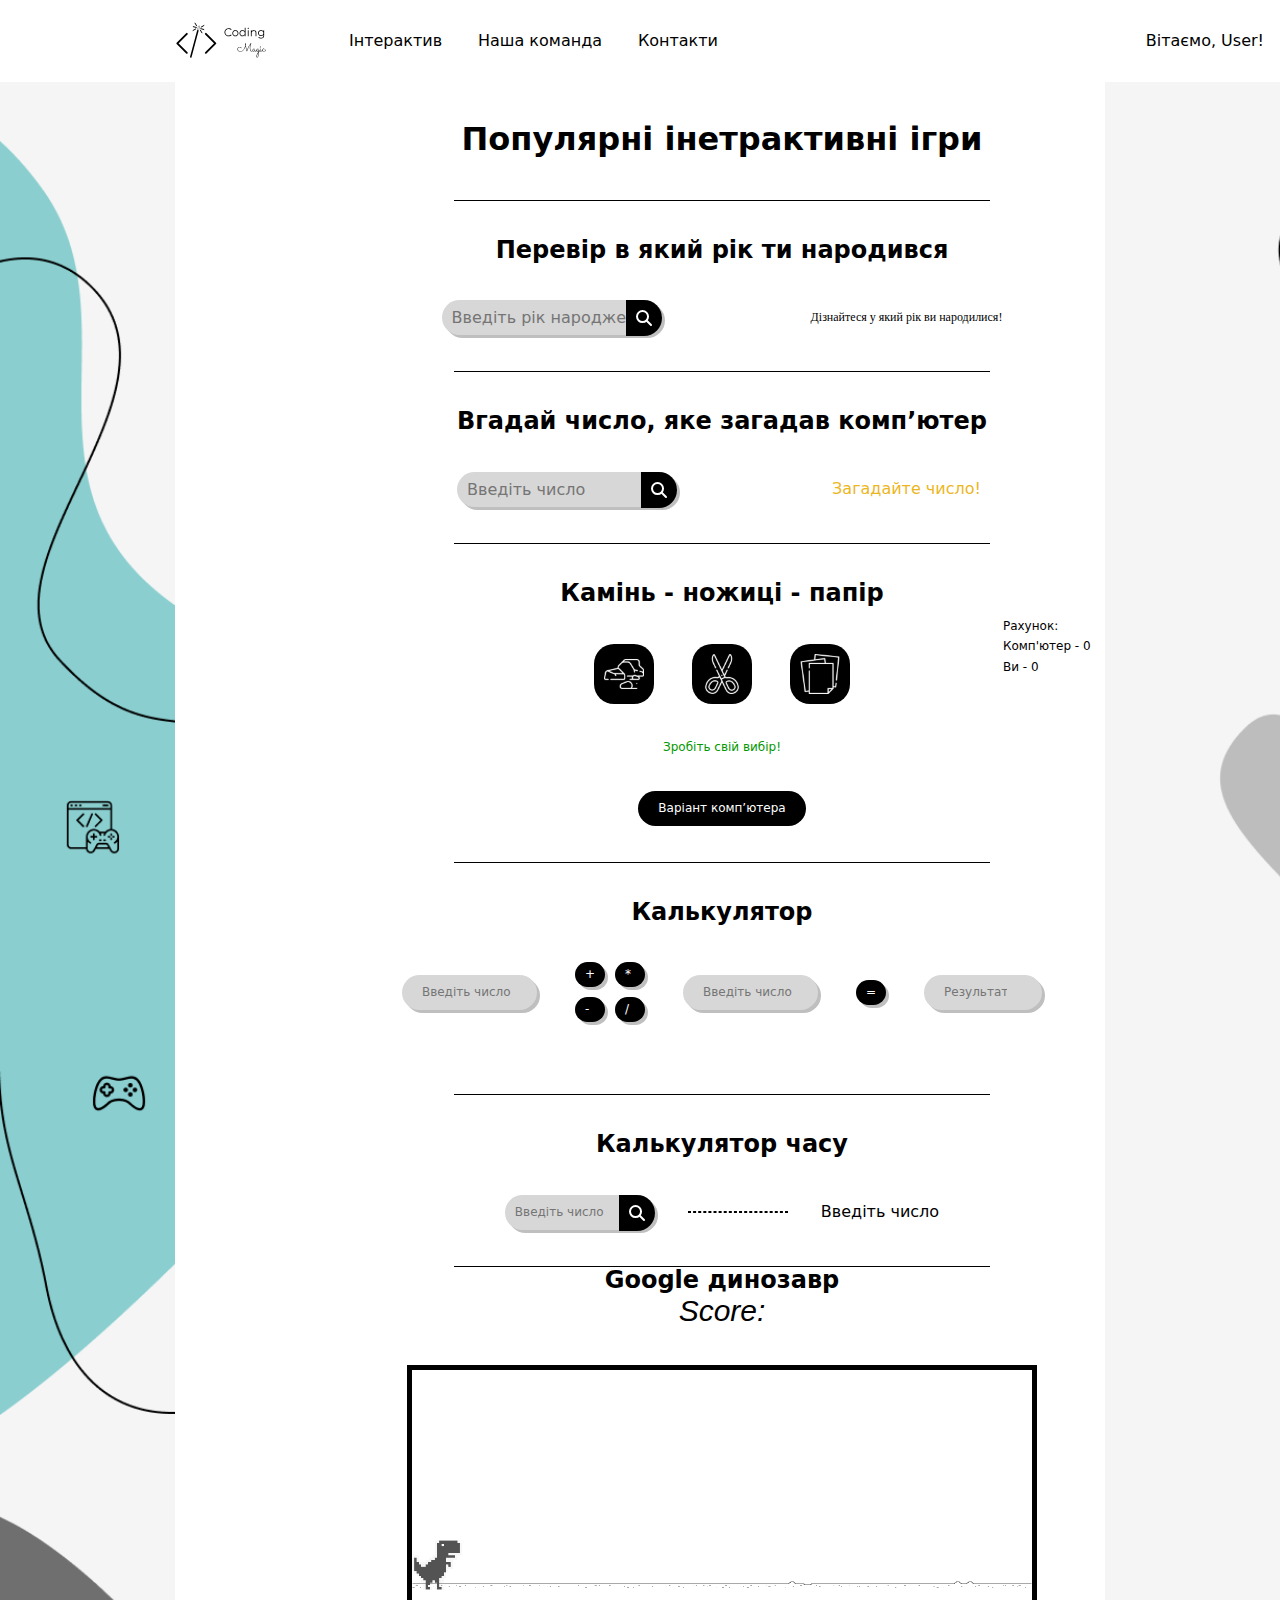
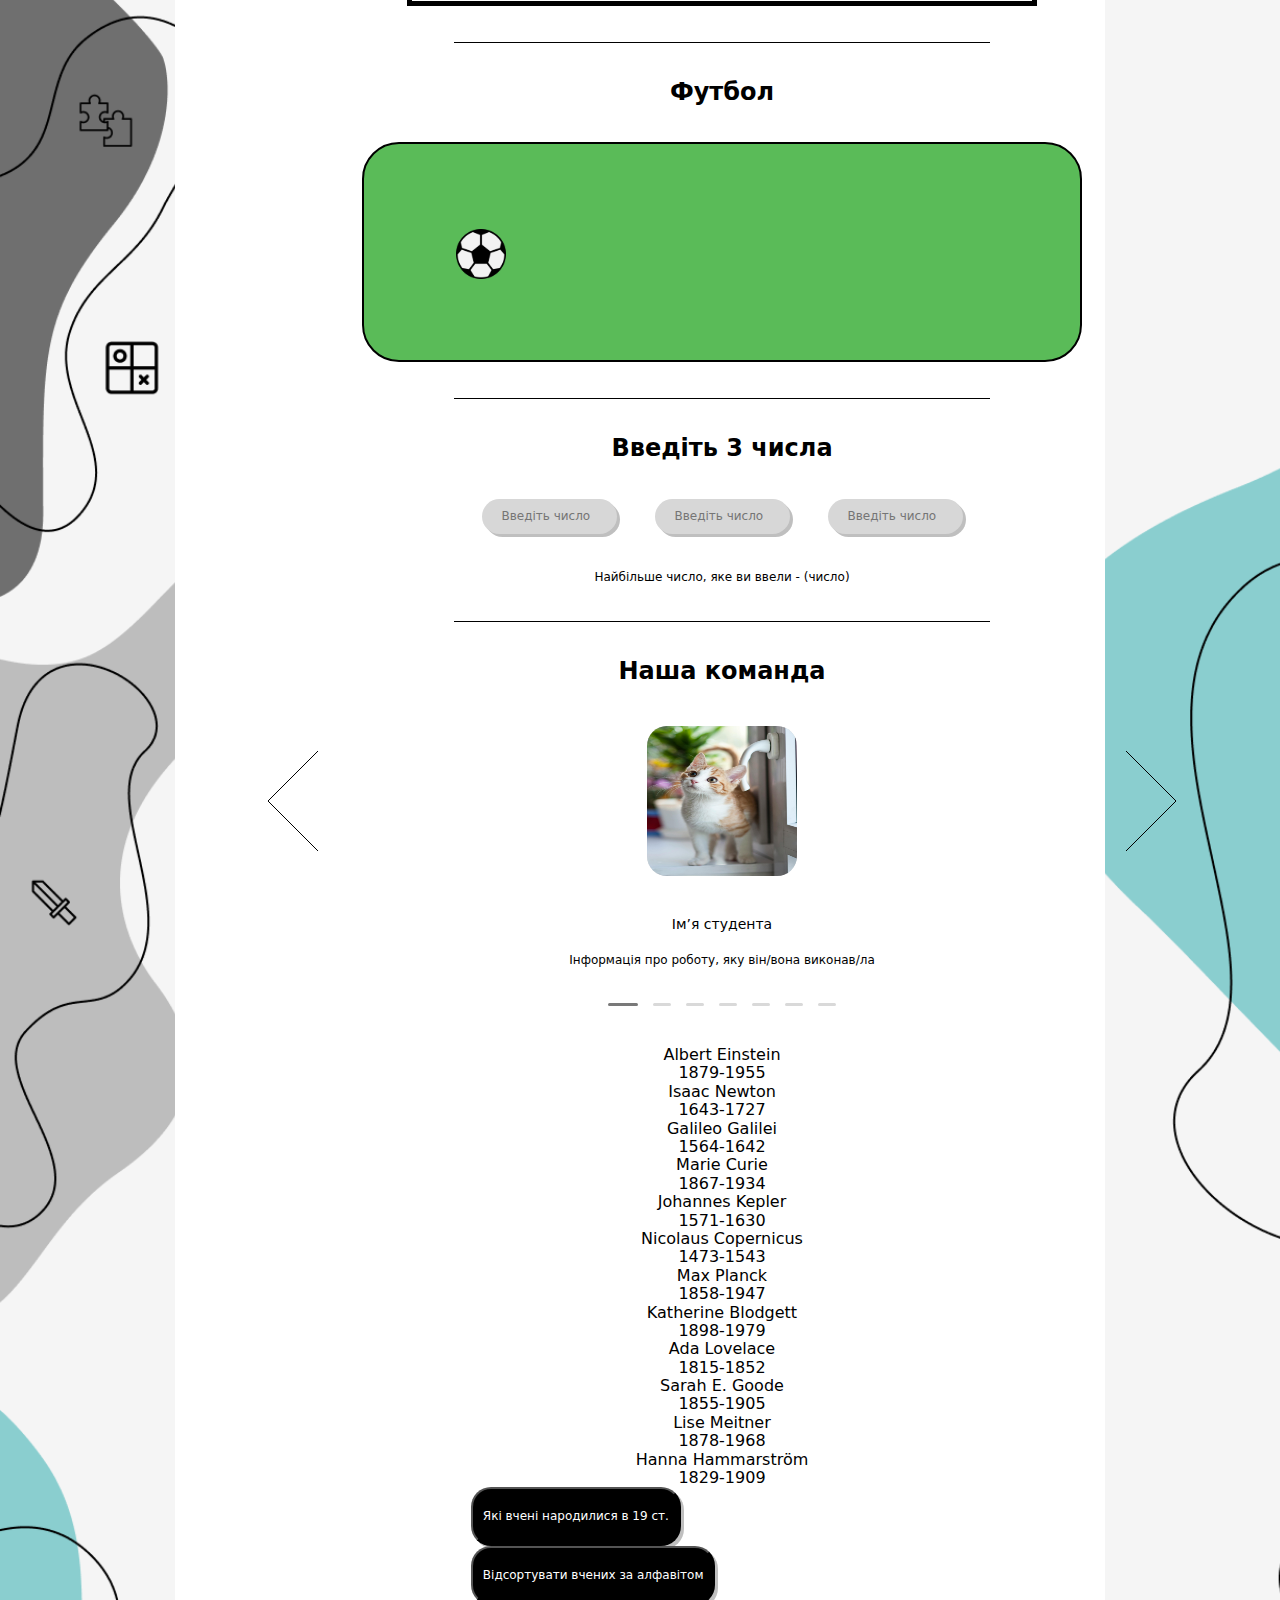
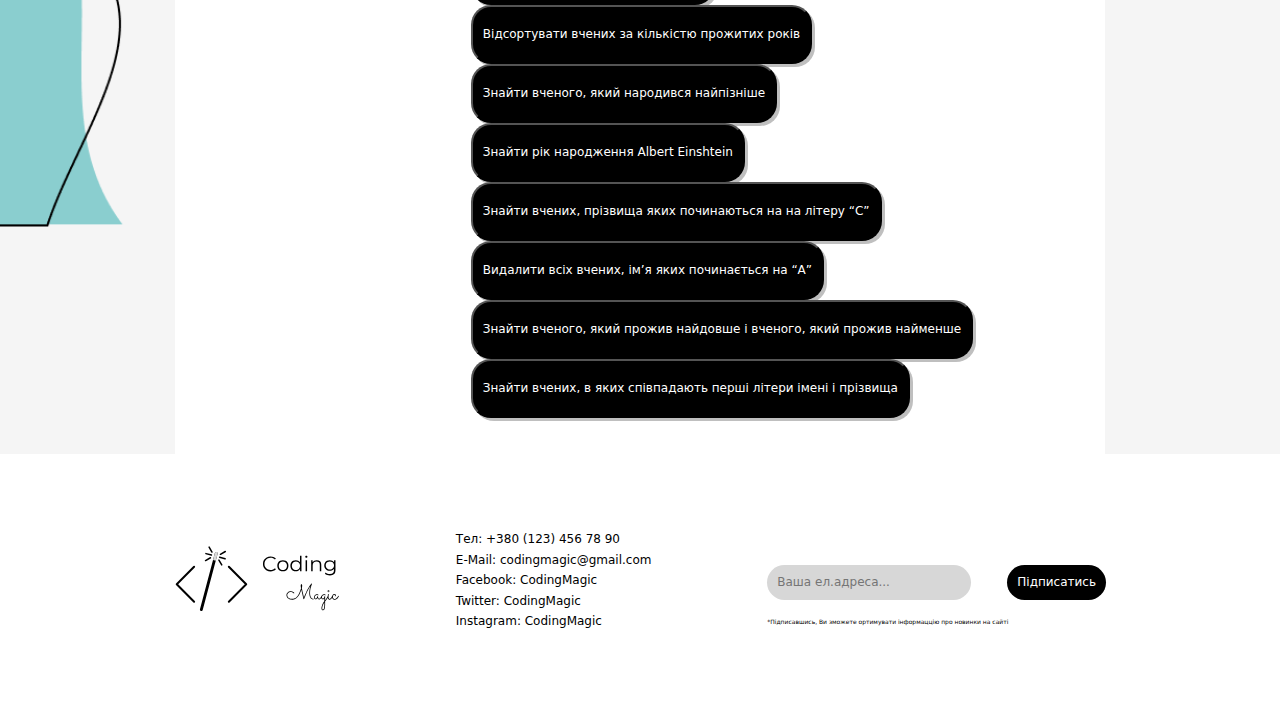
<file: index.html>
<!DOCTYPE html>
<html lang="en">
  <head>
    <meta charset="UTF-8" />
    <meta name="viewport" content="width=device-width, initial-scale=1.0" />
    <title>js</title>
    <link rel="stylesheet" href="./css/main.min.css" />
    <link
      rel="stylesheet"
      href="https://cdnjs.cloudflare.com/ajax/libs/modern-normalize/3.0.1/modern-normalize.min.css"
    />
  </head>
  <body>
    <header class="header" id="header">
      <section class="header-div">
        <a href="#" class="header-logo">
          <img
            src="./images/icons/headLogo.svg"
            alt="headLogo"
            class="header-logo-icon"
          />
        </a>

        <ul class="header-left">
          <li class="header-left_li">Інтерактив</li>
          <li class="header-left_li">Наша команда</li>
          <li class="header-left_li">Контакти</li>
        </ul>
        <ul class="header-right">
          <li class="header-right_li"></li>
          <li class="header-right_li"><p>Вітаємо, User!</p></li>
        </ul>
      </section>
    </header>
    <main class="main" id="main">
      <div class="main-div">
        <h1 class="main-div_h1">Популярні інетрактивні ігри</h1>
        <div class="main-div_line"></div>
        <!-- 1 -->
        <div class="main-firstGame">
          <h2 class="main-div_gamenames">Перевір в який рік ти народився</h2>
          <div class="main-firstGame_div">
            <form action="#" class="main-firstGame-form">
              <input
                type="number"
                placeholder="Введіть рік народження"
                class="main-firstGame-form_input"
                id="main-firstGame-form_input"
              />
              <button
                type="button"
                class="main-firstGame-form_btn"
                id="main-firstGame-form_btn"
              >
                <img src="./images/icons/sircleBtn.svg" alt="sircleBtn" />
              </button>
            </form>
            <p class="main-firstGame_text" id="main-firstGame_text">
              Дізнайтеся у який рік ви народилися!
            </p>
          </div>
        </div>
        <!-- 1 -->

        <!-- 2 -->
        <div class="main-div_line"></div>
        <div class="main-secondGame">
          <h2 class="main-div_gamenames">
            Вгадай число, яке загадав комп’ютер
          </h2>
          <div class="main-secondGame_div">
            <form class="main-secondGame-form">
              <input
                id="input"
                class="main-secondGame-form_input"
                placeholder="Введіть число"
              />
              <button
                id="button"
                type="button"
                class="main-secondGame-form_btn"
              >
                <img src="./images/icons/sircleBtn.svg" alt="sircleBtn" />
              </button>
            </form>

            <p id="userWin" class="main-secondGame_userWin">Загадайте число!</p>
            <p id="p" class="main-secondGame_textPc"></p>
          </div>
        </div>
        <!-- 2 -->

        <!-- 3 -->
        <div class="main-div_line"></div>

        <div class="main-thirdGame">
          <h2 class="main-div_gamenames">Камінь - ножиці - папір</h2>
          <div class="main-thirdGame-centreDiv">
            <div class="main-thirdGame_positionDiv">
              <div class="main-thirdGame-choices">
                <button class="main-thirdGame-choices_btn" data-choice="камінь">
                  <img src="./images/icons/stone.svg" alt="rock" />
                </button>
                <button class="main-thirdGame-choices_btn" data-choice="ножиці">
                  <img src="./images/icons/scissors.svg" alt="scissors" />
                </button>
                <button class="main-thirdGame-choices_btn" data-choice="папір">
                  <img src="./images/icons/paper.svg" alt="paper" />
                </button>
              </div>
            </div>
            <p id="result" class="main-thirdGame_result">Зробіть свій вибір!</p>
            <div class="main-thirdGame-divPcResult">
              <p id="message" class="main-thirdGame-divPcResult_p">
                Варіант комп’ютера
              </p>
            </div>
          </div>
          <div class="main-thirdGame-divScore">
            <p id="score" class="main-thirdGame-divScore_p">
              Рахунок: <br />
              Комп'ютер - 0 <br />
              Ви - 0
            </p>
          </div>
        </div>

        <!-- 3 -->

        <!-- 4 -->
        <div class="main-div_line"></div>
        <div class="main-fourthGame">
          <h2 class="main-div_gamenames">Калькулятор</h2>
          <div class="main-fourthGame-divPosition">
            <input
              id="calcNum1Type"
              class="main-fourthGame_input"
              placeholder="Введіть число"
            />
            <div class="main-fourthGame-divOptions">
              <button
                type="button"
                class="main-fourthGame-divOptions_btn"
                id="btnPlus"
              >
                +
              </button>
              <button
                type="button"
                class="main-fourthGame-divOptions_btn"
                id="btnMultiply"
              >
                *
              </button>
              <button
                type="button"
                class="main-fourthGame-divOptions_btn"
                id="btnMinus"
              >
                -
              </button>
              <button
                type="button"
                class="main-fourthGame-divOptions_btn"
                id="btnDivide"
              >
                /
              </button>
            </div>
            <input
              id="calcNum2Type"
              class="main-fourthGame_input"
              placeholder="Введіть число"
            />
            <button
              type="button"
              id="calcResult"
              class="main-fourthGame-divOptions_btn"
            >
              =
            </button>
            <input
              type="number"
              id="calcNumResult"
              class="main-fourthGame_inputResult"
              placeholder="Результат"
              readonly
            />
          </div>
        </div>
        <!-- 4 -->

        <!-- 5 -->
        <div class="main-div_line"></div>
        <section class="main-fifthGame">
          <h2 class="main-div_gamenames">Калькулятор часу</h2>
          <div class="main-fifthGame-convert">
            <form class="main-fifthGame-form">
              <input
                type="number"
                id="minutesInput"
                placeholder="Введіть число"
                c
                class="main-fifthGame-form_input"
              />
              <button
                id="convertBtn"
                class="main-fifthGame-form_btn"
                type="subm"
              >
                <img src="./images/icons/sircleBtn.svg" alt="sircleBtn" />
              </button>
            </form>
            <div class="main-fifthGame-convert_divide"></div>
            <p id="hourResult" class="main-fifthGame-convert_result">
              Введіть число
            </p>
          </div>
        </section>
        <!-- 5 -->

        <!-- 6 -->
        <div class="main-div_line"></div>
        <h2 class="main-div_gamenames">Google динозавр</h2>
        <p id="score" class="score">Score: <span id="scoreSpan"></span></p>
        <div class="game">
          <div id="player" class="player"></div>
          <div id="road" class="road"></div>
          <div id="block" class="block"></div>
        </div>
        <!-- 6 -->

        <!-- 7 -->
        <div class="main-div_line"></div>
        <section class="main-seventhGame">
          <h2 class="main-div_gamenames">Футбол</h2>
          <div class="main-seventhGame_pos">
            <div class="main-seventhGame-footballField">
              <img
                src="./images/icons/football.svg"
                alt="football"
                class="main-seventhGame-footballField_ball"
                id="ball-svg"
              />
            </div>
          </div>
        </section>
        <!-- 7 -->

        <!-- 8 -->
        <div class="main-div_line"></div>
        <div class="main-eighthGame">
          <h2 class="main-div_gamenames">Введіть 3 числа</h2>
          <div class="main-eighthGame-inpDiv">
            <input
              id="eighthGameInputNum1"
              placeholder="Введіть число"
              class="main-eighthGame-inpDiv_inp"
            />
            <input
              id="eighthGameInputNum2"
              placeholder="Введіть число"
              class="main-eighthGame-inpDiv_inp"
            />
            <input
              id="eighthGameInputNum3"
              placeholder="Введіть число"
              class="main-eighthGame-inpDiv_inp"
            />
          </div>
          <p
            class="main-eighthGame_text"
            id="eighthGameText"
            onclick="findMax()"
          >
            Найбільше число, яке ви ввели - (число)
          </p>
        </div>

        <!-- 8 -->

        <!-- 9 -->
        <div class="main-div_line"></div>
        <div class="main-slider">
          <h2 class="main-div_gamenames">Наша команда</h2>
          <div class="main-slider_position">
            <div class="main-slider-arrow" id="slider-prev">
              <img src="./images/icons/ArrowL.svg" alt="ArrowL" />
            </div>
            <div class="main-slider-content">
              <div class="main-slider-content_line">
                <div class="div1">
                  <img
                    src="./images/ourTeam/cat1.jpg"
                    alt="cat1"
                    class="main-slider-content_img"
                  />
                </div>
                <div class="div2">
                  <img
                    src="./images/ourTeam/cat2.jpg"
                    alt="cat2"
                    class="main-slider-content_img"
                  />
                </div>
                <div class="div3">
                  <img
                    src="./images/ourTeam/cat3.jpg"
                    alt="cat3"
                    class="main-slider-content_img"
                  />
                </div>
                <div class="div4">
                  <img
                    src="./images/ourTeam/cat4.jpg"
                    alt="cat4"
                    class="main-slider-content_img"
                  />
                </div>
                <div class="div1">
                  <img
                    src="./images/ourTeam/cat5.jpg"
                    alt="cat5"
                    class="main-slider-content_img"
                  />
                </div>
                <div class="div2">
                  <img
                    src="./images/ourTeam/cat6.jpg"
                    alt="cat6"
                    class="main-slider-content_img"
                  />
                </div>
                <div class="div3">
                  <img
                    src="./images/ourTeam/cat7.jpg"
                    alt="cat7"
                    class="main-slider-content_img"
                  />
                </div>
              </div>
            </div>
            <div class="main-slider-arrow" id="slider-next">
              <img src="./images/icons/ArrowR.svg" alt="ArrowR" />
            </div>
          </div>
          <p class="main-slider_name">Ім’я студента</p>
          <p class="main-slider_about">
            Інформація про роботу, яку він/вона виконав/ла
          </p>
          <div class="main-slider-pagination">
            <span class="main-slider_dot active"></span>
            <span class="main-slider_dot"></span>
            <span class="main-slider_dot"></span>
            <span class="main-slider_dot"></span>
            <span class="main-slider_dot"></span>
            <span class="main-slider_dot"></span>
            <span class="main-slider_dot"></span>
          </div>
        </div>

        <!-- 9 -->

        <!-- 10 -->
        <section class="scientist-section">
          <h2 class="visually-hidden"></h2>
          <div class="container">
            <div class="parent-div-scientist">
              <div class="div-scientist scientistDescription1">
                <ul class="private-scientist-info-ul">
                  <li class="private-scientist-info-li">
                    <p class="scientist-name">Albert Einstein</p>
                  </li>
                  <li class="private-scientist-info-li">
                    <p class="scientist-years">1879-1955</p>
                  </li>
                </ul>
              </div>
              <div class="div-scientist scientistDescription2">
                <ul class="private-scientist-info-ul">
                  <li class="private-scientist-info-li">
                    <p class="scientist-name">Isaac Newton</p>
                  </li>
                  <li class="private-scientist-info-li">
                    <p class="scientist-years">1643-1727</p>
                  </li>
                </ul>
              </div>
              <div class="div-scientist scientistDescription3">
                <ul class="private-scientist-info-ul">
                  <li class="private-scientist-info-li">
                    <p class="scientist-name">Galileo Galilei</p>
                  </li>
                  <li class="private-scientist-info-li">
                    <p class="scientist-years">1564-1642</p>
                  </li>
                </ul>
              </div>
              <div class="div-scientist scientistDescription4">
                <ul class="private-scientist-info-ul">
                  <li class="private-scientist-info-li">
                    <p class="scientist-name">Marie Curie</p>
                  </li>
                  <li class="private-scientist-info-li">
                    <p class="scientist-years">1867-1934</p>
                  </li>
                </ul>
              </div>
              <div class="div-scientist scientistDescription5">
                <ul class="private-scientist-info-ul">
                  <li class="private-scientist-info-li">
                    <p class="scientist-name">Johannes Kepler</p>
                  </li>
                  <li class="private-scientist-info-li">
                    <p class="scientist-years">1571-1630</p>
                  </li>
                </ul>
              </div>
              <div class="div-scientist scientistDescription6">
                <ul class="private-scientist-info-ul">
                  <li class="private-scientist-info-li">
                    <p class="scientist-name">Nicolaus Copernicus</p>
                  </li>
                  <li class="private-scientist-info-li">
                    <p class="scientist-years">1473-1543</p>
                  </li>
                </ul>
              </div>
              <div class="div-scientist scientistDescription7">
                <ul class="private-scientist-info-ul">
                  <li class="private-scientist-info-li">
                    <p class="scientist-name">Max Planck</p>
                  </li>
                  <li class="private-scientist-info-li">
                    <p class="scientist-years">1858-1947</p>
                  </li>
                </ul>
              </div>
              <div class="div-scientist scientistDescription8">
                <ul class="private-scientist-info-ul">
                  <li class="private-scientist-info-li">
                    <p class="scientist-name">Katherine Blodgett</p>
                  </li>
                  <li class="private-scientist-info-li">
                    <p class="scientist-years">1898-1979</p>
                  </li>
                </ul>
              </div>
              <div class="div-scientist scientistDescription9">
                <ul class="private-scientist-info-ul">
                  <li class="private-scientist-info-li">
                    <p class="scientist-name">Ada Lovelace</p>
                  </li>
                  <li class="private-scientist-info-li">
                    <p class="scientist-years">1815-1852</p>
                  </li>
                </ul>
              </div>
              <div class="div-scientist scientistDescription10">
                <ul class="private-scientist-info-ul">
                  <li class="private-scientist-info-li">
                    <p class="scientist-name">Sarah E. Goode</p>
                  </li>
                  <li class="private-scientist-info-li">
                    <p class="scientist-years">1855-1905</p>
                  </li>
                </ul>
              </div>
              <div class="div-scientist scientistDescription11">
                <ul class="private-scientist-info-ul">
                  <li class="private-scientist-info-li">
                    <p class="scientist-name">Lise Meitner</p>
                  </li>
                  <li class="private-scientist-info-li">
                    <p class="scientist-years">1878-1968</p>
                  </li>
                </ul>
              </div>
              <div class="div-scientist scientistDescription12">
                <ul class="private-scientist-info-ul">
                  <li class="private-scientist-info-li">
                    <p class="scientist-name">Hanna Hammarström</p>
                  </li>
                  <li class="private-scientist-info-li">
                    <p class="scientist-years">1829-1909</p>
                  </li>
                </ul>
              </div>
            </div>
            <div class="buttons-parent-div">
              <div class="buttons-left-child">
                <button id="scientist-button-1" class="scientist-li-button">
                  Які вчені народилися в 19 ст.
                </button>

                <button id="scientist-button-2" class="scientist-li-button">
                  Відсортувати вчених за алфавітом
                </button>

                <button id="scientist-button-3" class="scientist-li-button">
                  Відсортувати вчених за кількістю прожитих років
                </button>

                <button id="scientist-button-4" class="scientist-li-button">
                  Знайти вченого, який народився найпізніше
                </button>
              </div>
              <div class="buttons-right-child">
                <button id="scientist-button-5" class="scientist-li-button">
                  Знайти рік народження Albert Einshtein
                </button>

                <button id="scientist-button-6" class="scientist-li-button">
                  Знайти вчених, прізвища яких починаються на на літеру “С”
                </button>

                <button id="scientist-button-7" class="scientist-li-button">
                  Видалити всіх вчених, ім’я яких починається на “А”
                </button>

                <button id="scientist-button-8" class="scientist-li-button">
                  Знайти вченого, який прожив найдовше і вченого, який прожив
                  найменше
                </button>
              </div>
              <div class="button-bottom-child">
                <button id="scientist-button-9" class="scientist-li-button">
                  Знайти вчених, в яких співпадають перші літери імені і
                  прізвища
                </button>
              </div>
            </div>
          </div>
        </section>

        <!-- 10 -->
      </div>
    </main>
    <footer class="footer" id="footer">
      <div class="footer-div">
        <img
          src="./images/icons/footerLogo.svg"
          alt="main-fourthGame-divOptions"
        />
        <ul class="footer-ul">
          <li class="footer-ul-list">
            <a class="footer-ul-list_link" href="tel:+3801234567890">
              Тел: +380 (123) 456 78 90</a
            >
          </li>
          <li class="footer-ul-list">
            <a class="footer-ul-list_link" href="mailto:simplychoc@gmail.com"
              >E-Mail: codingmagic@gmail.com</a
            >
          </li>
          <li class="footer-ul-list">
            <a class="footer-ul-list_link" href="#"> Facebook: CodingMagic </a>
          </li>
          <li class="footer-ul-list">
            <a class="footer-ul-list_link" href="#"> Twitter: CodingMagic </a>
          </li>
          <li class="footer-ul-list">
            <a class="footer-ul-list_link" href="#"> Instagram: CodingMagic </a>
          </li>
        </ul>
        <div class="footer-lDiv">
          <form class="footer-lDiv-form">
            <input
              type="text"
              placeholder="Ваша ел.адреса..."
              class="footer-lDiv-form_input"
            />
            <button type="button" class="footer-lDiv-form_btn">
              Підписатись
            </button>
          </form>
          <p class="footer-lDiv_pUnderForm">
            *Підписавшись, Ви зможете ортимувати інформаццію про новинки на
            сайті
          </p>
        </div>
      </div>
    </footer>

    <script src="./js/index.js"></script>
  </body>
</html>
</file>
<file: css/main.min.css>
body{font-family:"Roboto",sans-serif}ul,h1,h2,h3,h4,p,button{padding:0;margin:0}ul{list-style:none}a{text-decoration:none}img,button{display:block}.main{padding:0 175px;max-width:100%;background-color:#f5f5f5;background-image:url(../../images/bgPage.png);background-repeat:no-repeat;background-size:cover}.main-div{display:flex;max-width:100%;flex-wrap:wrap;text-align:center;flex-direction:column;align-items:center;padding:39px 92px 36px 92px;background-color:#fff}.main-div_h1{margin-bottom:42px}.main-div_line{background-color:#000;width:536px;height:1px;display:flex;align-items:center}.main-firstGame{margin:36px 0 36px}.main-firstGame_div{margin-top:36px;justify-content:space-between;display:flex;align-items:center}.main-firstGame-form{display:inline-block;position:relative}.main-firstGame-form_input{box-shadow:3px 3px 0px 0px rgba(0,0,0,.25);outline:none;border:none;padding:10px;display:block;width:100%;height:35px;border-radius:20px;background:#d7d7d7}.main-firstGame-form_btn{position:absolute;top:0;right:0;outline:none;border:none;display:inline-block;background:#000;color:#fff;padding:10px;border-radius:0px 20px 20px 0px;cursor:pointer}.main-firstGame_text{margin-left:149px;font-family:Montserrat Alternates;font-size:12px;font-weight:400;line-height:15px}.main-secondGame{margin:36px 0 36px}.main-secondGame_div{margin-top:36px;justify-content:space-between;display:flex;align-items:center}.main-secondGame-form{display:inline-block;position:relative}.main-secondGame-form_input{box-shadow:3px 3px 0px 0px rgba(0,0,0,.25);outline:none;border:none;padding:10px;display:block;width:100%;height:35px;border-radius:20px;background:#d7d7d7}.main-secondGame-form_btn{position:absolute;top:0;right:0;outline:none;border:none;display:inline-block;background:#000;color:#fff;padding:10px;border-radius:0px 20px 20px 0px;cursor:pointer}.main-secondGame_userWin{color:#ecb61f;margin-left:149px}.main-thirdGame{position:relative;margin:36px 0 36px}.main-thirdGame-centreDiv{display:flex;flex-direction:column;justify-content:center;align-items:center}.main-thirdGame-choices{margin:36px 0;display:flex;justify-content:center;gap:38px}.main-thirdGame-choices_btn{cursor:pointer;border:none;width:60px;height:60px;display:flex;align-items:center;gap:10;padding:10px;border-radius:20px;background:#000}.main-thirdGame_result{margin-bottom:36px;color:#039900;font-size:12px;font-weight:400;line-height:15px}.main-thirdGame-divPcResult{display:flex;padding:10px 20px;border-radius:20px;background:#000}.main-thirdGame-divPcResult_p{color:#fff;font-size:12px;font-weight:400;line-height:15px}.main-thirdGame-divScore{display:flex;text-align:start;position:absolute;top:36px;right:-207px}.main-thirdGame-divScore_p{color:#000;font-size:12px;font-weight:400;line-height:170%}.main-fourthGame{margin:36px 0}.main-fourthGame-divPosition{margin:36px 0;display:flex;flex-direction:row;align-items:center;justify-content:space-between;gap:38px}.main-fourthGame_input{color:#7e7e7e;font-size:12px;font-weight:400;line-height:15px;width:135px;outline:none;border:none;border-radius:20px;padding:10px 20px 10px 20px;box-shadow:3px 3px 0px 0px rgba(0,0,0,.25);background:#d7d7d7}.main-fourthGame-divOptions{display:grid;grid-template-columns:repeat(2, 1fr);gap:10px;justify-content:center;align-items:center}.main-fourthGame-divOptions_btn{cursor:pointer;border:none;border-radius:20px;box-shadow:3px 3px 0px 0px rgba(0,0,0,.25);background:#000;display:flex;padding:5px 10px 5px 10px;color:#fff;font-size:12px;font-weight:400;line-height:15px}.main-fourthGame_inputResult{color:#7e7e7e;font-size:12px;font-weight:400;line-height:15px;width:118px;outline:none;border:none;border-radius:20px;padding:10px 20px 10px 20px;box-shadow:3px 3px 0px 0px rgba(0,0,0,.25);background:#d7d7d7}.main-fifthGame{margin:36px 0}.main-fifthGame-convert{margin-top:36px;display:flex;justify-content:space-between;align-items:center}.main-fifthGame-convert_divide{margin:0 33px;width:100px;border:1px dashed #000}.main-fifthGame-form{display:inline-block;position:relative}.main-fifthGame-form_btn{position:absolute;top:0;right:0;outline:none;border:none;display:inline-block;background:#000;color:#fff;padding:10px;border-radius:0px 20px 20px 0px;cursor:pointer}.main-fifthGame-form_input{color:#7e7e7e;font-size:12px;font-weight:400;line-height:15px;box-shadow:3px 3px 0px 0px rgba(0,0,0,.25);outline:none;border:none;padding:10px;display:block;width:150px;height:35px;border-radius:20px;background:#d7d7d7}.main-seventhGame{margin:36px 0}.main-seventhGame-footballField{margin-top:36px;box-sizing:border-box;border:2px solid #000;border-radius:37px;background:#5abb58;width:720px;height:220px;overflow:hidden;position:relative}.main-seventhGame-footballField_ball{top:85px;left:92px;position:absolute;width:50px;height:50px;transition:top 700ms ease-out,left 700ms ease-in}@keyframes rotate{0%{transform:rotate(0deg)}100%{transform:rotate(360deg)}}.main-seventhGame-footballField_ball.rotate{animation:rotate 1s linear}.main-eighthGame{margin:36px 0}.main-eighthGame-inpDiv{display:flex;justify-content:space-between;align-items:center;gap:38px;margin:36px 0}.main-eighthGame-inpDiv_inp{color:#7e7e7e;font-size:12px;font-weight:400;line-height:15px;width:135px;outline:none;border:none;border-radius:20px;padding:10px 20px 10px 20px;box-shadow:3px 3px 0px 0px rgba(0,0,0,.25);background:#d7d7d7}.main-eighthGame_text{cursor:pointer;color:#000;font-size:12px;font-weight:400;line-height:15px}.main-slider{margin:36px 0}.main-slider_position{margin:20px 0;gap:328px;align-items:center;display:flex}.main-slider-content{width:150px;height:150px;border-radius:20px;background:#d9d9d9;margin:20px auto;overflow:hidden}.main-slider-content_img{width:150px;height:150px}.main-slider-content_line{width:900px;height:150px;display:flex;position:relative;left:0;transition:all ease 1.5s}.main-slider-arrow{cursor:pointer}.main-slider_name{color:#000;font-size:14px;font-weight:400;line-height:17px}.main-slider_about{margin:20px 0 24px;color:#000;font-size:12px;font-weight:400;line-height:15px}.main-slider_dot{height:3px;width:18px;margin:0 5px;border-radius:3px;background:#d9d9d9;display:inline-block;transition:background-color .5s ease}.main-slider_dot.active{transition:width 1.5s ease;width:30px;background-color:#797979}.main .scientist-ul{display:flex;flex-wrap:wrap;justify-content:space-between}.main .scientist-li-button{border-radius:20px;box-shadow:3px 3px 0px 0px rgba(0,0,0,.25);background:#000;padding:20px 10px;color:#fff;font-size:12px;font-weight:400;line-height:15px;letter-spacing:0%}.game{position:relative;border:5px solid #000;margin:36px 0 36px;width:630px;height:241px}.player{width:50px;height:50px;background-image:url("../../images/Google-dino/dino.png");background-size:cover;background-position:center;position:relative;top:170px}.player.running1{background-image:url("../../images/Google-dino/dino-run1.png")}.player.running2{background-image:url("../../images/Google-dino/dino-run2.png")}.animate{animation:jump .5s ease-in-out;will-change:transform}@keyframes jump{0%{transform:translateY(0)}20%{transform:translateY(-40px)}50%{transform:translateY(-80px)}80%{transform:translateY(-40px)}100%{transform:translateY(0)}}.road{width:620px;height:20px;position:absolute;bottom:0;background-image:url("../../images/Google-dino/track.png");background-size:100%;background-repeat:repeat-x;will-change:background-position}.animate-road{animation:moveRoad 1.5s linear infinite}@keyframes moveRoad{0%{background-position-x:0}100%{background-position-x:-620px}}.block{display:none;width:20px;height:40px;background-size:cover;background-position:center;background-image:url("../../images/Google-dino/cactus1.png");position:absolute;top:180px;left:600px}.fix-block{display:flex}@keyframes block{0%{left:600px}100%{left:-30px}}.score{color:#000;text-align:center;font-style:italic;font-family:"Montserrat",Arial,sans-serif;font-size:30px}.footer{padding:75px 174px 75px 175px}.footer-div{display:flex;justify-content:space-between}.footer-ul-list_link{color:#000;font-size:12px;font-weight:400;line-height:170%}.footer-lDiv{margin-top:36px}.footer-lDiv-form{display:flex;align-items:center;margin-bottom:18px}.footer-lDiv-form_input{outline:none;border:none;color:#7e7e7e;font-size:12px;font-weight:400;line-height:15px;width:204px;display:flex;justify-content:flex-start;align-items:flex-start;padding:10px 80px 10px 10px;border-radius:20px;background:#d7d7d7}.footer-lDiv-form_btn{border:none;color:#fff;font-size:12px;font-weight:400;line-height:15px;display:flex;margin:0 auto;padding:10px;margin-left:36px;border-radius:20px;background:#000}.footer-lDiv_pUnderForm{color:#000;font-size:6px;font-weight:400;line-height:7px}.header{display:flex;margin:0 auto;justify-content:space-between;padding:22px 0;background-color:#fff;width:100%}.header-logo{margin-left:175px}.header-logo-icon{width:93px;height:38px;display:flex;flex-direction:row;fill:#000;z-index:1}.header-div{display:flex}.header-left{display:flex;width:369px;justify-content:space-between;align-items:center;margin-left:81px}.header-right{width:185px;display:flex;justify-content:space-between;align-items:center;margin-left:361px}/*# sourceMappingURL=main.min.css.map */
</file>
